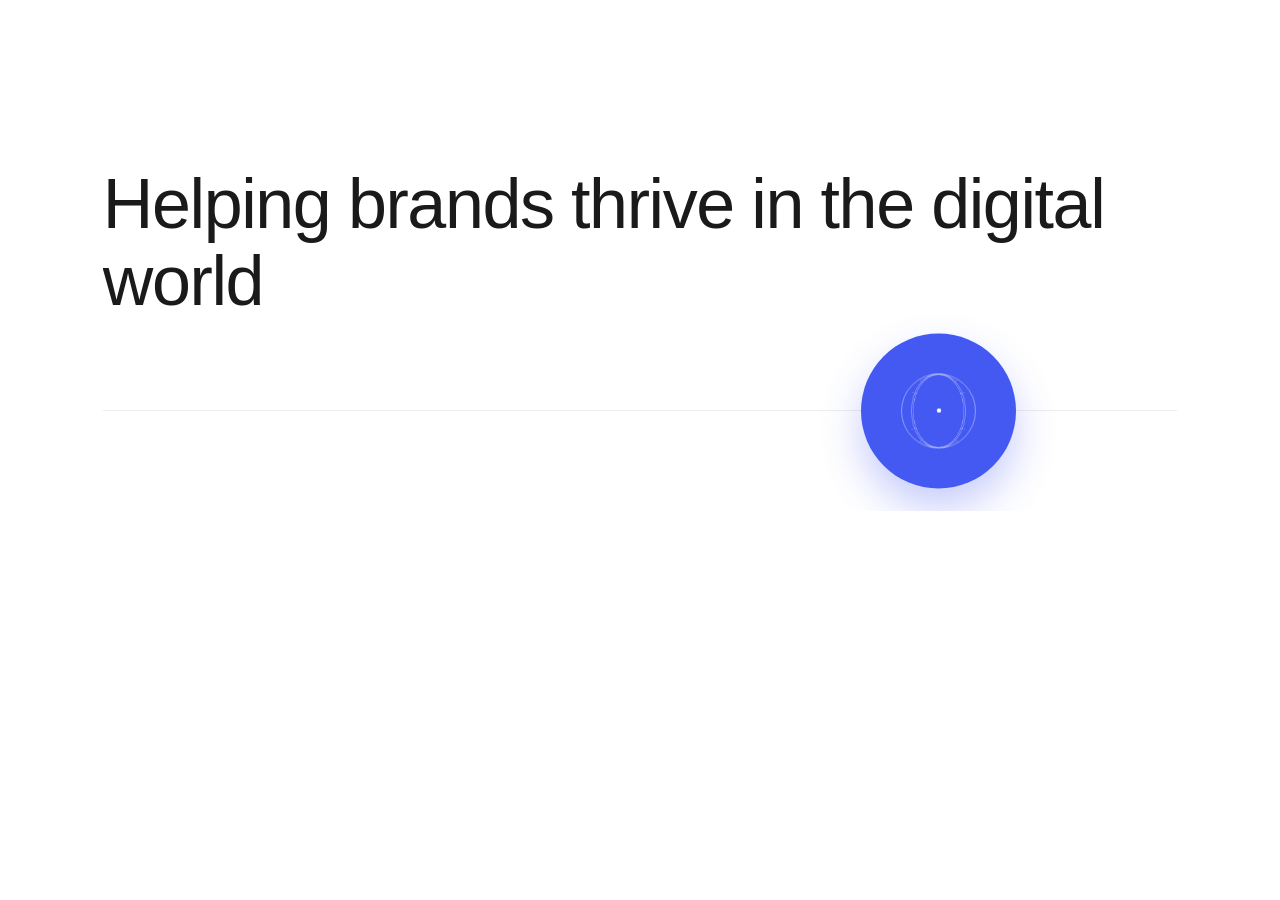
<file: aboutsec.html>
<!-- 
<!DOCTYPE html>
<html lang="en">
<head>
    <meta charset="UTF-8">
    <meta name="viewport" content="width=device-width, initial-scale=1.0">
    <title>Sami Shaikh | Portfolio Animation</title>
    <link href="https://fonts.googleapis.com/css2?family=Bebas+Neue&family=Inter:wght@400;600;700&display=swap" rel="stylesheet">
    
    <style>
        body {
            margin: 0;
            background-color: #000;
            color: #fff;
            font-family: 'Inter', sans-serif;
            overflow-x: hidden;
        }

        .spacer { height: 100vh; display: flex; align-items: center; justify-content: center; color: #444; }

        .manifesto-container {
            position: relative;
            width: 100%;
            height: 100vh; 
            display: flex;
            align-items: center;
            justify-content: space-between;
            background-color: #0e0e0c;
            padding: 0 8%;
            box-sizing: border-box;
            overflow: hidden;
        }

        .left-content { width: 55%; }

        .about-tag {
            color: #ff3c31;
            font-size: 14px;
            letter-spacing: 3px;
            margin-bottom: 20px;
            text-transform: uppercase;
            font-weight: 700;
        }

        .manifesto-text {
            font-family: 'Bebas Neue', sans-serif;
            font-size: clamp(3rem, 8vw, 7.5rem);
            line-height: 0.9;
            text-transform: uppercase;
        }

        .line { display: block; white-space: nowrap; }
        .line-1 { padding-left: 0%; }
        .line-2 { padding-left: 10%; }
        .line-3 { padding-left: 15%; }
        .line-4 { padding-left: 5%; }

        .word {
            display: inline-block;
            color: #1a1a1a; 
            margin-right: 0.15em;
        }

        /* Right Side Content Styling */
        .right-content {
            width: 40%;
            display: flex;
            justify-content: flex-end; /* Desktop par right side */
        }

        .bio-text {
            font-size: 14px;
            line-height: 1.6;
            color: #e8e2d6;
            font-weight: 400;
            max-width: 420px;
            text-align: left;
        }

        .char-box {
            display: inline-block;
            overflow: hidden;
            vertical-align: bottom;
        }

        .char {
            display: inline-block;
            transform: translateY(100%);
            white-space: pre;
        }

        .footer-tag {
            position: absolute;
            bottom: 40px;
            right: 5%;
            font-size: 11px;
            color: #333;
            letter-spacing: 2px;
        }

        /* Mobile Responsive Styles */
        @media (max-width: 768px) {
            .manifesto-container {
                flex-direction: column; /* Stack vertically */
                justify-content: center;
                text-align: center;
                padding: 0 5%;
            }

            .left-content, .right-content {
                width: 100%;
                padding-left: 0;
            }

            .manifesto-text {
                font-size: clamp(2.5rem, 12vw, 4rem);
                margin-bottom: 40px;
            }

            .line { padding-left: 0 !important; } /* Mobile par alignment reset */

            .right-content {
                justify-content: center; /* Center bio text */
            }

            .bio-text {
                text-align: center;
                max-width: 100%;
            }

            .about-tag {
                margin-bottom: 10px;
            }
        }

        .footer-spacer { height: 100vh; background: #000; }
    </style>
</head>
<body>

    <div class="spacer">SCROLL DOWN</div>

    <section class="manifesto-container">
        <div class="left-content">
            <div class="about-tag">About Us</div>
            <div class="manifesto-text" id="text">
                <span class="line line-1">I’m a Developer</span>
                <span class="line line-2">crafting SHOPIFY,</span>
                <span class="line line-3">WORDPRESS &</span>
                <span class="line line-4">CUSTOM FRONTEND</span>
            </div>
        </div>

        <div class="right-content">
            <p class="bio-text" id="bio">I am an IT student based in Pakistan, dedicated to building high-quality websites. I specialize in WordPress and Shopify, using HTML, CSS, and JavaScript to deliver exactly what you need. Whether you want a professional site built on a premium theme or a fully custom-coded store from scratch, I ensure your project is fast, responsive, and easy to manage.</p>
        </div>

        <div class="footer-tag">SAMI SHAIKH / 2026</div>
    </section>

    <div class="footer-spacer"></div>

    <script src="https://cdnjs.cloudflare.com/ajax/libs/gsap/3.12.2/gsap.min.js"></script>
    <script src="https://cdnjs.cloudflare.com/ajax/libs/gsap/3.12.2/ScrollTrigger.min.js"></script>

    <script>
        gsap.registerPlugin(ScrollTrigger);

        // 1. Left Text Splitting (Words)
        const leftTextContainer = document.getElementById('text');
        const leftLines = leftTextContainer.querySelectorAll('.line');
        leftLines.forEach(line => {
            const words = line.innerText.split(' ');
            line.innerHTML = '';
            words.forEach(word => {
                const span = document.createElement('span');
                span.classList.add('word');
                span.innerText = word;
                line.appendChild(span);
                line.appendChild(document.createTextNode(' '));
            });
        });

        // 2. Right Text Splitting (Characters)
        const bioElement = document.getElementById('bio');
        const characters = bioElement.innerText.split('');
        bioElement.innerHTML = '';
        characters.forEach(char => {
            const charBox = document.createElement('span');
            charBox.classList.add('char-box');
            
            const charSpan = document.createElement('span');
            charSpan.classList.add('char');
            charSpan.innerText = char;
            
            charBox.appendChild(charSpan);
            bioElement.appendChild(charBox);
        });

        const allWords = document.querySelectorAll('.word');
        const allChars = document.querySelectorAll('.char');

        // 3. Sequential Timeline
        const tl = gsap.timeline({
            scrollTrigger: {
                trigger: ".manifesto-container",
                start: "top top",
                end: "+=4000",
                scrub: 1,
                pin: true,
            }
        });

        tl.to(allWords, {
            color: "#e8e2d6",
            stagger: 0.1,
            ease: "none"
        });

        tl.to(allChars, {
            y: "0%",
            stagger: 0.01, /* Speed thori fast ki hai mobile ke liye */
            duration: 0.8,
            ease: "power2.out"
        }, "+=0.1");

    </script>
</body>
</html> -->






<!DOCTYPE html>
<html lang="en">
<body>

    <section class="den-agency-wrapper">
        <div class="den-agency-container">
            <h1 class="den-agency-heading" id="denAnimatedText">Helping brands thrive in the digital world</h1>
            
            <div class="den-agency-divider">
                <div class="den-agency-blue-circle">
                    <div class="den-agency-globe-wrapper">
                        <div class="den-agency-globe-inner">
                            <div class="den-line-v den-v1"></div>
                            <div class="den-line-v den-v2"></div>
                            <div class="den-line-v den-v3"></div>
                            <div class="den-line-v den-v4"></div>
                            <div class="den-line-h"></div>
                            <div class="den-line-h den-h1"></div>
                            <div class="den-line-h den-h2"></div>
                            <div class="den-line-h den-h3"></div>
                            <div class="den-line-h den-h4"></div>
                        </div>
                    </div>
                </div>
            </div>
        </div>
    </section>
    <style>
        /* Container styling to avoid affecting global body */
        .den-agency-wrapper {
            margin: 0;
            padding: 100px 0;
            background: #ffffff;
            font-family: 'Helvetica Neue', Arial, sans-serif;
            display: flex;
            align-items: center;
            justify-content: center;
            overflow: hidden;
        }

        .den-agency-container {
            width: 85%;
            max-width: 1100px;
            position: relative;
        }

        /* --- Text Animation --- */
        .den-agency-heading {
            font-size: 70px; /* Standard size for desktop */
            font-weight: 500;
            line-height: 1.1;
            color: #1a1a1a;
            margin-bottom: 90px;
            letter-spacing: -0.02em;
        }

        /* Responsive font size without clamp if you prefer traditional */
        @media (max-width: 768px) {
            .den-agency-heading { font-size: 40px; }
        }

        .den-word { display: inline-block; margin-right: 0.25em; overflow: hidden; vertical-align: bottom; }
        
        .den-char {
            display: inline-block;
            opacity: 0;
            filter: blur(12px);
            transform: translateY(100%);
            animation: denSmokeReveal 1s cubic-bezier(0.16, 1, 0.3, 1) forwards;
        }

        @keyframes denSmokeReveal {
            to { opacity: 1; filter: blur(0); transform: translateY(0); }
        }

        /* --- Divider & Circle --- */
        .den-agency-divider {
            width: 100%;
            height: 1px;
            background: #ededed;
            position: relative;
        }

        .den-agency-blue-circle {
            position: absolute;
            right: 15%;
            top: 50%;
            transform: translateY(-50%);
            width: 155px;
            height: 155px;
            background: #4459f2;
            border-radius: 50%;
            display: flex;
            align-items: center;
            justify-content: center;
            box-shadow: 0 20px 40px rgba(68, 89, 242, 0.3);
        }

        /* --- Globe Logic --- */
        .den-agency-globe-wrapper {
            width: 75px;
            height: 75px;
            position: relative;
            perspective: 800px; 
        }

        .den-agency-globe-inner {
            width: 100%;
            height: 100%;
            position: absolute;
            transform-style: preserve-3d;
            animation: denRotateGlobe3D 20s linear infinite;
        }

        .den-line-v, .den-line-h {
            position: absolute;
            width: 100%;
            height: 100%;
            border: 0.8px solid rgba(255, 255, 255, 0.4);
            border-radius: 50%;
            box-sizing: border-box;
            background: transparent;
        }

        /* Longitude Positions */
        .den-v1 { transform: rotateY(0deg); }
        .den-v2 { transform: rotateY(45deg); }
        .den-v3 { transform: rotateY(90deg); }
        .den-v4 { transform: rotateY(135deg); }

        /* Latitude Positions */
        .den-h1 { transform: rotateX(90deg) translateZ(18px) scale(0.9); }
        .den-h2 { transform: rotateX(90deg) translateZ(-18px) scale(0.9); }
        .den-h3 { transform: rotateX(90deg) translateZ(30px) scale(0.6); }
        .den-h4 { transform: rotateX(90deg) translateZ(-30px) scale(0.6); }
        .den-agency-globe-inner .den-line-h:not([class*="den-h"]) { transform: rotateX(90deg); }

        /* Poles */
        .den-agency-globe-inner::before, .den-agency-globe-inner::after {
            content: '';
            position: absolute;
            width: 4px;
            height: 4px;
            background: rgba(255, 255, 255, 0.9);
            border-radius: 50%;
            left: 50%;
            top: 50%;
        }
        .den-agency-globe-inner::before { transform: translate(-50%, -50%) translateZ(37px); }
        .den-agency-globe-inner::after { transform: translate(-50%, -50%) translateZ(-37px); }

        @keyframes denRotateGlobe3D {
            0% { transform: rotateX(0deg) rotateY(0deg) rotateZ(0deg); }
            100% { transform: rotateX(360deg) rotateY(360deg) rotateZ(180deg); }
        }
    </style>

    <script>
        (function() {
            const textElement = document.getElementById('denAnimatedText');
            if(!textElement) return;
            
            const words = textElement.innerText.split(' ');
            textElement.innerHTML = '';

            words.forEach((word, wordIndex) => {
                const wordSpan = document.createElement('span');
                wordSpan.className = 'den-word';
                word.split('').forEach((char, charIndex) => {
                    const charSpan = document.createElement('span');
                    charSpan.className = 'den-char';
                    charSpan.innerText = char;
                    charSpan.style.animationDelay = `${(wordIndex * 0.12) + (charIndex * 0.03)}s`;
                    wordSpan.appendChild(charSpan);
                });
                textElement.appendChild(wordSpan);
            });
        })();
    </script>
</body>
</html>














<!-- <!DOCTYPE html>
<html lang="en">
<head>
    <meta charset="UTF-8">
    <meta name="viewport" content="width=device-width, initial-scale=1.0">
    <title>Sami Shaikh | Portfolio Animation</title>
    <link href="https://fonts.googleapis.com/css2?family=Bebas+Neue&family=Inter:wght@400;600;700&display=swap" rel="stylesheet">
    
    <style>
        body {
            margin: 0;
            background-color: #000;
            color: #fff;
            font-family: 'Inter', sans-serif;
            overflow-x: hidden;
        }

        .spacer { height: 100vh; display: flex; align-items: center; justify-content: center; color: #444; }

        .manifesto-container {
            position: relative;
            width: 100%;
            height: 100vh; 
            display: flex;
            align-items: center;
            justify-content: space-between;
            background-color: #0e0e0c;
            padding: 0 8%;
            box-sizing: border-box;
            overflow: hidden;
        }

        .left-content { width: 55%; }

        .about-tag {
            color: #ff3c31;
            font-size: 14px;
            letter-spacing: 3px;
            margin-bottom: 20px;
            text-transform: uppercase;
            font-weight: 700;
        }

        .manifesto-text {
            font-family: 'Bebas Neue', sans-serif;
            font-size: clamp(3rem, 8vw, 7.5rem);
            line-height: 0.9;
            text-transform: uppercase;
        }

        .line { display: block; white-space: nowrap; }
        .line-1 { padding-left: 0%; }
        .line-2 { padding-left: 10%; }
        .line-3 { padding-left: 15%; }
        .line-4 { padding-left: 5%; }

        .word {
            display: inline-block;
            color: #1a1a1a; 
            margin-right: 0.15em;
        }

        .right-content {
            width: 40%;
            display: flex;
            justify-content: flex-end;
        }

        .bio-text {
            font-size: 14px;
            line-height: 1.6;
            color: #e8e2d6;
            font-weight: 400;
            max-width: 420px;
            text-align: left;
        }

        .char-box {
            display: inline-block;
            overflow: hidden;
            vertical-align: bottom;
        }

        .char {
            display: inline-block;
            transform: translateY(100%);
            white-space: pre;
        }

        .footer-tag {
            position: absolute;
            bottom: 40px;
            right: 5%;
            font-size: 11px;
            color: #333;
            letter-spacing: 2px;
        }

        @media (max-width: 768px) {
            .manifesto-container {
                flex-direction: column;
                justify-content: center;
                text-align: center;
                padding: 0 5%;
            }
            .left-content, .right-content { width: 100%; padding-left: 0; }
            .manifesto-text { font-size: clamp(2.5rem, 12vw, 4rem); margin-bottom: 40px; }
            .line { padding-left: 0 !important; }
            .right-content { justify-content: center; }
            .bio-text { text-align: center; max-width: 100%; }
        }

        .footer-spacer { height: 100vh; background: #000; }
    </style>
</head>
<body>

    <div class="spacer">SCROLL DOWN</div>

    <section class="manifesto-container">
        <div class="left-content">
            <div class="about-tag">About Us</div>
            <div class="manifesto-text" id="text">
                <span class="line line-1">I’m a Developer</span>
                <span class="line line-2">crafting SHOPIFY,</span>
                <span class="line line-3">WORDPRESS &</span>
                <span class="line line-4">CUSTOM FRONTEND</span>
            </div>
        </div>

        <div class="right-content">
            <p class="bio-text" id="bio">I am an IT student based in Pakistan, dedicated to building high-quality websites. I specialize in WordPress and Shopify, using HTML, CSS, and JavaScript to deliver exactly what you need. Whether you want a professional site built on a premium theme or a fully custom-coded store from scratch, I ensure your project is fast, responsive, and easy to manage.</p>
        </div>

        <div class="footer-tag">SAMI SHAIKH / 2026</div>
    </section>

    <div class="footer-spacer"></div>

    <script src="https://cdnjs.cloudflare.com/ajax/libs/gsap/3.12.2/gsap.min.js"></script>
    <script src="https://cdnjs.cloudflare.com/ajax/libs/gsap/3.12.2/ScrollTrigger.min.js"></script>

    <script>
        gsap.registerPlugin(ScrollTrigger);

        // 1. Splitting Logic (Waisa hi rahega)
        const leftTextContainer = document.getElementById('text');
        const leftLines = leftTextContainer.querySelectorAll('.line');
        leftLines.forEach(line => {
            const words = line.innerText.split(' ');
            line.innerHTML = '';
            words.forEach(word => {
                const span = document.createElement('span');
                span.classList.add('word');
                span.innerText = word;
                line.appendChild(span);
                line.appendChild(document.createTextNode(' '));
            });
        });

        const bioElement = document.getElementById('bio');
        const characters = bioElement.innerText.split('');
        bioElement.innerHTML = '';
        characters.forEach(char => {
            const charBox = document.createElement('span');
            charBox.classList.add('char-box');
            const charSpan = document.createElement('span');
            charSpan.classList.add('char');
            charSpan.innerText = char;
            charBox.appendChild(charSpan);
            bioElement.appendChild(charBox);
        });

        const allWords = document.querySelectorAll('.word');
        const allChars = document.querySelectorAll('.char');

        // 2. Left Side: POORA WORD EK SAATH WHITE HOGA
        gsap.to(allWords, {
            scrollTrigger: {
                trigger: ".manifesto-container",
                start: "top top",
                end: "+=2000",
                scrub: 0.1, // Isko thora fast rakha hai taake snap feel barh jaye
                pin: true,
            },
            color: "#e8e2d6",
            stagger: 0.1,
            duration: 0.05, // Bohot kam duration takay letter-by-letter na lage
            ease: "power1.inOut" 
        });

        // 3. Right Side: Auto Play (Waisa hi rahega)
        gsap.to(allChars, {
            scrollTrigger: {
                trigger: ".manifesto-container",
                start: "top 40%",
                toggleActions: "play none none none",
                scrub: false
            },
            y: "0%",
            stagger: 0.01,
            duration: 1,
            ease: "power3.out"
        });
    </script>
</body>
</html> -->














<!-- <!DOCTYPE html>
<html lang="en">
<head>
    <meta charset="UTF-8">
    <meta name="viewport" content="width=device-width, initial-scale=1.0">
    <title>Manifesto Scroll Animation</title>
    <link href="https://fonts.googleapis.com/css2?family=Bebas+Neue&family=Inter:wght@400;700&display=swap" rel="stylesheet">
    
    <style>
        body {
            margin: 0;
            background-color: #000;
            color: #fff;
            font-family: 'Inter', sans-serif;
            overflow-x: hidden;
        }

        .spacer {
            height: 100vh;
            display: flex;
            align-items: center;
            justify-content: center;
            color: #444;
        }

        .manifesto-container {
            position: relative;
            width: 100%;
            height: 100vh; 
            display: flex;
            flex-direction: column;
            justify-content: center;
            align-items: flex-start; /* Tags ko left par rakhne ke liye */
            background-color: #0e0e0c; /* Reference image wala dark grey/black mix */
            padding: 0 8%;
            box-sizing: border-box;
        }

        .about-tag {
            color: #ff3c31;
            font-size: 14px;
            letter-spacing: 3px;
            margin-bottom: 20px;
            text-transform: uppercase;
            font-weight: 700;
            opacity: 0.8;
        }

        /* Heading Main Container */
        .manifesto-text {
            font-family: 'Bebas Neue', sans-serif;
            font-size: clamp(4rem, 10vw, 8.5rem);
            line-height: 0.85;
            text-transform: uppercase;
            width: 100%;
        }

        /* Line by line alignment like reference */
        .line {
            display: block;
            white-space: nowrap;
        }

        .line-1 { padding-left: 5%; }
        .line-2 { padding-left: 15%; }
        .line-3 { padding-left: 20%; }
        .line-4 { padding-left: 0%; }

        .word {
            display: inline-block;
            color: #1a1a1a; /* Initially hidden/dark like the image */
            margin-right: 0.15em;
        }

        /* Credits style */
        .footer-tag {
            position: absolute;
            bottom: 40px;
            right: 5%;
            font-size: 11px;
            color: #333;
            letter-spacing: 2px;
            font-family: 'Inter', sans-serif;
        }

        .footer-spacer {
            height: 100vh;
            background: #000;
        }
    </style>
</head>
<body>

    <div class="spacer">SCROLL DOWN</div>

    <section class="manifesto-container">
        <div class="about-tag">About Us</div>
        
        <div class="manifesto-text" id="text">
            <span class="line line-1">I’m a Developer </span>
            <span class="line line-2">crafting SHOPIFY,</span>
            <span class="line line-3"> WORDPRESS &</span>
            <span class="line line-4">CUSTOM FRONTEND</span>
        </div>

        <div class="footer-tag " >SAMI SHAIKH / 2026</div>
    </section>

    <div class="footer-spacer"></div>

    <script src="https://cdnjs.cloudflare.com/ajax/libs/gsap/3.12.2/gsap.min.js"></script>
    <script src="https://cdnjs.cloudflare.com/ajax/libs/gsap/3.12.2/ScrollTrigger.min.js"></script>

    <script>
        gsap.registerPlugin(ScrollTrigger);

        // Text splitting logic
        const textContainer = document.getElementById('text');
        const lines = textContainer.querySelectorAll('.line');
        
        lines.forEach(line => {
            const words = line.innerText.split(' ');
            line.innerHTML = '';
            words.forEach(word => {
                const span = document.createElement('span');
                span.classList.add('word');
                span.innerText = word;
                line.appendChild(span);
                // Space add karne ke liye
                line.appendChild(document.createTextNode(' '));
            });
        });

        const allWords = document.querySelectorAll('.word');

        const tl = gsap.timeline({
            scrollTrigger: {
                trigger: ".manifesto-container",
                start: "top top",
                end: "+=2000",
                scrub: 1,
                pin: true,
            }
        });

        // Color transition to off-white/cream like the image
        tl.to(allWords, {
            color: "#e8e2d6", 
            stagger: 0.2,
            ease: "power1.inOut"
        });
    </script>
</body>
</html> -->
</file>
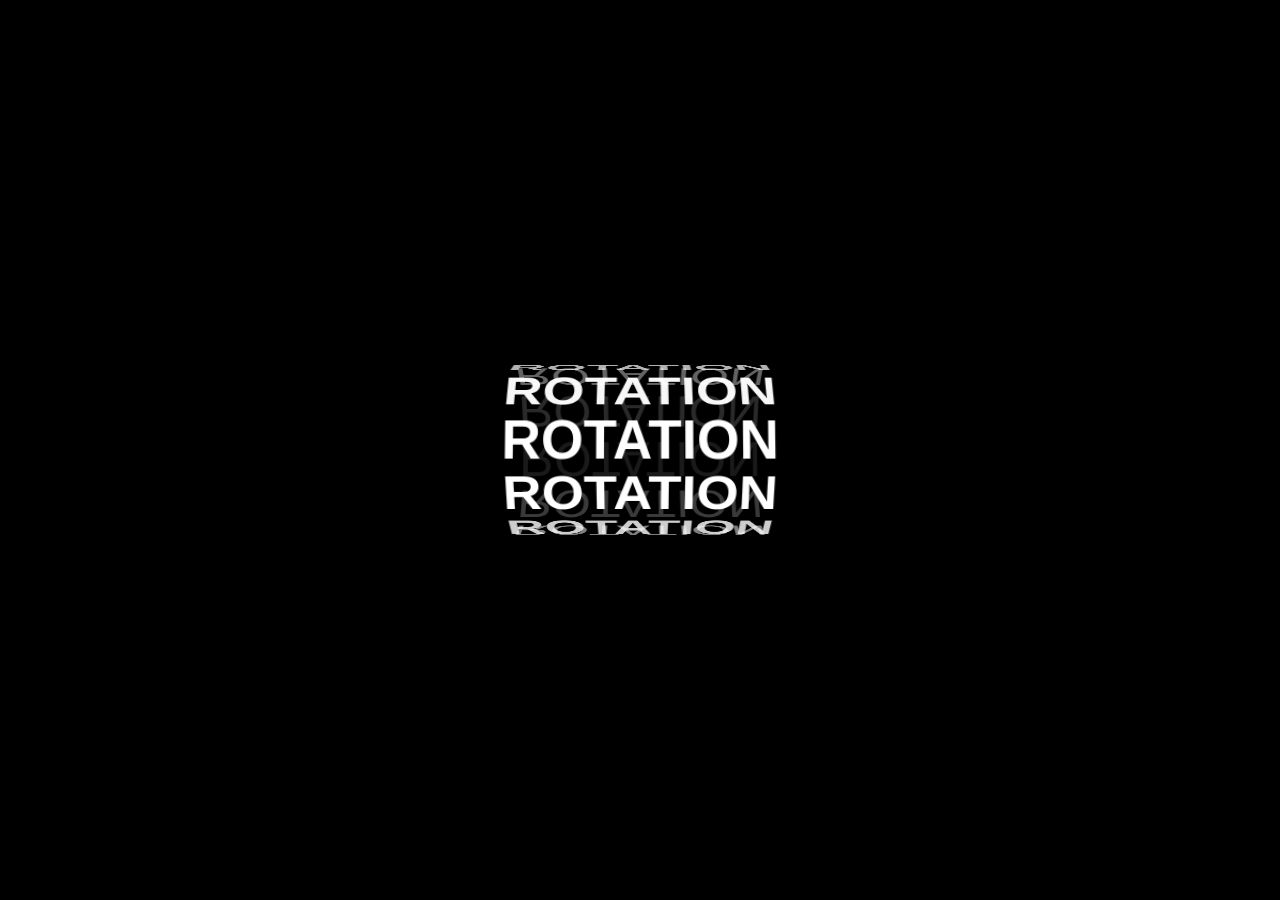
<file: loader.html.html>
<!DOCTYPE html>
<html lang="en">
<head>
    <meta charset="UTF-8">
    <meta name="viewport" content="width=device-width, initial-scale=1.0">
    <title>3D Auto Loader</title>
    <script src="https://cdnjs.cloudflare.com/ajax/libs/gsap/3.12.2/gsap.min.js"></script>
    
    <style>
        @font-face {
            font-family: 'Bandeins-Strange';
            src: url('https://s3-us-west-2.amazonaws.com/s.cdpn.io/61488/BandeinsStrangeVariableGX.ttf') format('truetype');
            font-stretch: 100% 800%;
            font-weight: 200 800;
            font-display: block;
        }

        :root { --fontSize: 4; }

        body {
            margin: 0;
            background: black;
            color: white;
            overflow: hidden; /* Scroll band jab tak loading ho rahi hai */
            font-family: 'Bandeins-Strange', sans-serif;
        }

        .stage {
            display: flex;
            align-items: center;
            justify-content: center;
            width: 100%;
            height: 100vh;
            visibility: hidden;
            position: fixed;
            top: 0;
            left: 0;
            z-index: 1000;
        }

        .tube {
            position: fixed;
            top: 50vh;
            left: 50vw;
            perspective: 100vw;
        }

        .tube__inner {
            position: relative;
            transform-style: preserve-3d;
        }

        .line {
            position: absolute;
            top: 50%;
            left: 50%;
            transform: translate(-50%, -50%);
            margin: 0;
            font-size: calc(var(--fontSize) * 1vw);
            font-stretch: 800%;
            font-weight: 800;
            text-transform: uppercase;
            line-height: 1;
            transform-style: preserve-3d;
            white-space: nowrap;
        }

        /* Home page content jo loader ke baad dikhega */
        #main-site {
            opacity: 0;
            padding: 50px;
            text-align: center;
        }
    </style>
</head>
<body>

<div class="stage">
    <div class="tube">
        <div class="tube__inner">
            <h1 class="line">Rotation</h1>
        </div>
    </div>
</div>

<div id="main-site">
    <h1>Aapki Website Ka Content</h1>
    <p>Loader khatam hone ke baad ye nazar ayega.</p>
</div>

<script>
    const select = e => document.querySelector(e);
    const stage = select('.stage');
    const tubeInner = select(".tube__inner");
    const clone = document.getElementsByClassName("line");
    const numLines = 10;
    const fontSize = gsap.getProperty(':root', '--fontSize');
    const angle = 360 / numLines;
    let radius = 0;
    let origin = 0;

    function set3D() {
        let width = window.innerWidth;
        let fontSizePx = (width / 100) * fontSize;
        radius = (fontSizePx / 2) / Math.sin((180 / numLines) * (Math.PI / 180));
        origin = `50% 50% -${radius}px`;
    }

    function clodeNode() {
        for (var i = 0; i < (numLines - 1); i++) {
            let newClone = clone[0].cloneNode(true);
            newClone.classList.add("line--" + (i + 2));
            tubeInner.appendChild(newClone);
        }
        clone[0].classList.add("line--1");
    }

    function positionTxt() {
        gsap.set('.line', {
            rotationX: (index) => -angle * index,
            z: radius,
            transformOrigin: origin
        });
    }

    function setProps(targets) {
        targets.forEach(function(target) {
            let paramSet = gsap.quickSetter(target, "css");
            let degrees = gsap.getProperty(target, "rotateX");
            let radians = degrees * (Math.PI / 180);
            let conversion = Math.abs(Math.cos(radians) / 2 + 0.5);
            let fontW = 200 + 700 * conversion;
            let fontS = `${100 + 700 * conversion}%`;

            paramSet({
                opacity: conversion + 0.1,
                fontWeight: fontW,
                fontStretch: fontS
            });
        });
    }

    // --- MAIN AUTO ANIMATION ---
    function autoAnimate() {
        const mainTimeline = gsap.timeline({
            onComplete: () => {
                // Loader khatam hone par home page dikhana
                gsap.to(stage, { autoAlpha: 0, duration: 1 });
                gsap.to("#main-site", { autoAlpha: 1, duration: 1 });
                document.body.style.overflow = "auto";
            }
        });

        // 1. Loader ko show karo
        mainTimeline.to(stage, { autoAlpha: 1, duration: 1 });

        // 2. Rotation chalao (Auto)
        mainTimeline.to('.line', {
            rotateX: "+=1080", // 3 full rotations
            duration: 5,      // Jitni der loader dikhana hai
            ease: "power2.inOut",
            onUpdate: function() {
                setProps(this.targets()); // Weight aur stretch update logic
            }
        }, "-=0.5");

        // 3. Perspective effect
        mainTimeline.to('.tube', {
            perspective: '1vw',
            ease: 'expo.out',
            duration: 2
        }, "-=2");
    }

    function init() {
        clodeNode();
        set3D();
        window.onresize = () => {
            set3D();
            positionTxt();
        }
        positionTxt();
        setProps(gsap.utils.toArray(".line"));
        autoAnimate();
    }

    window.onload = init;
</script>

</body>
</html>
</file>
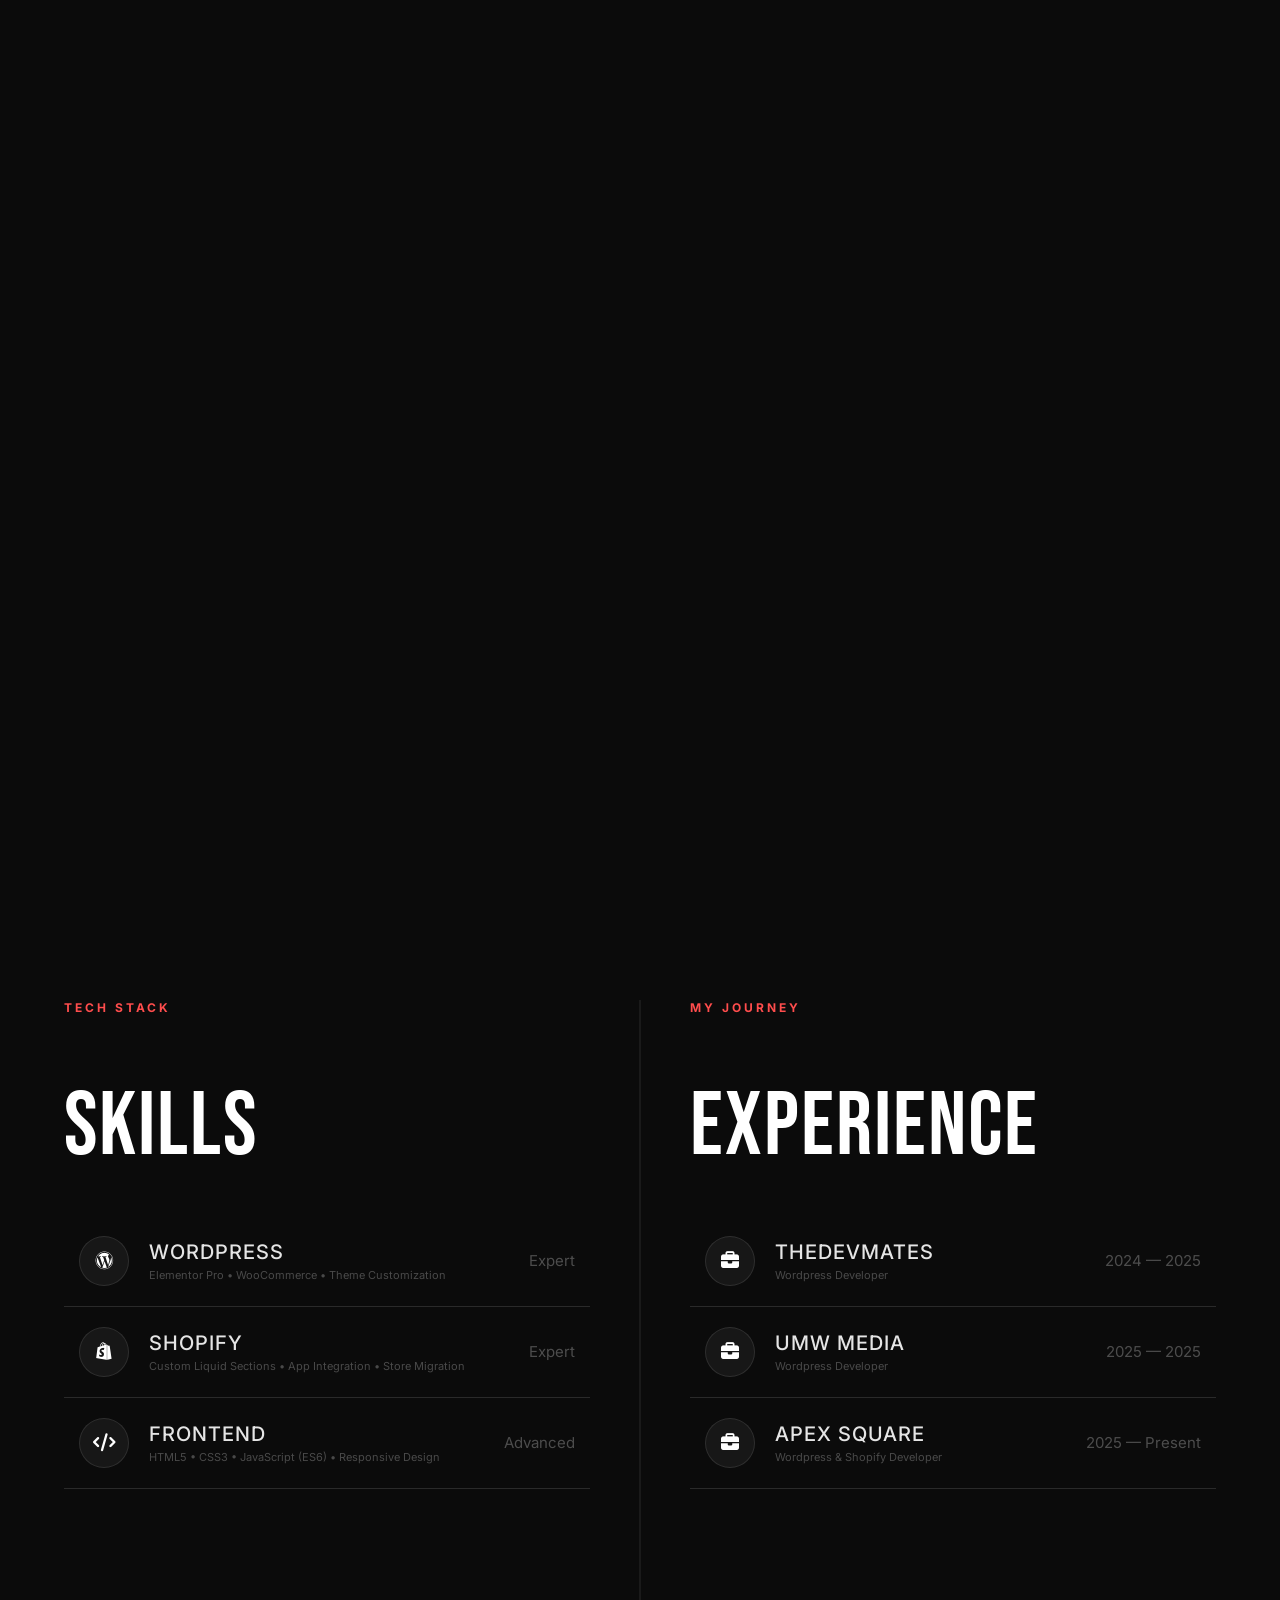
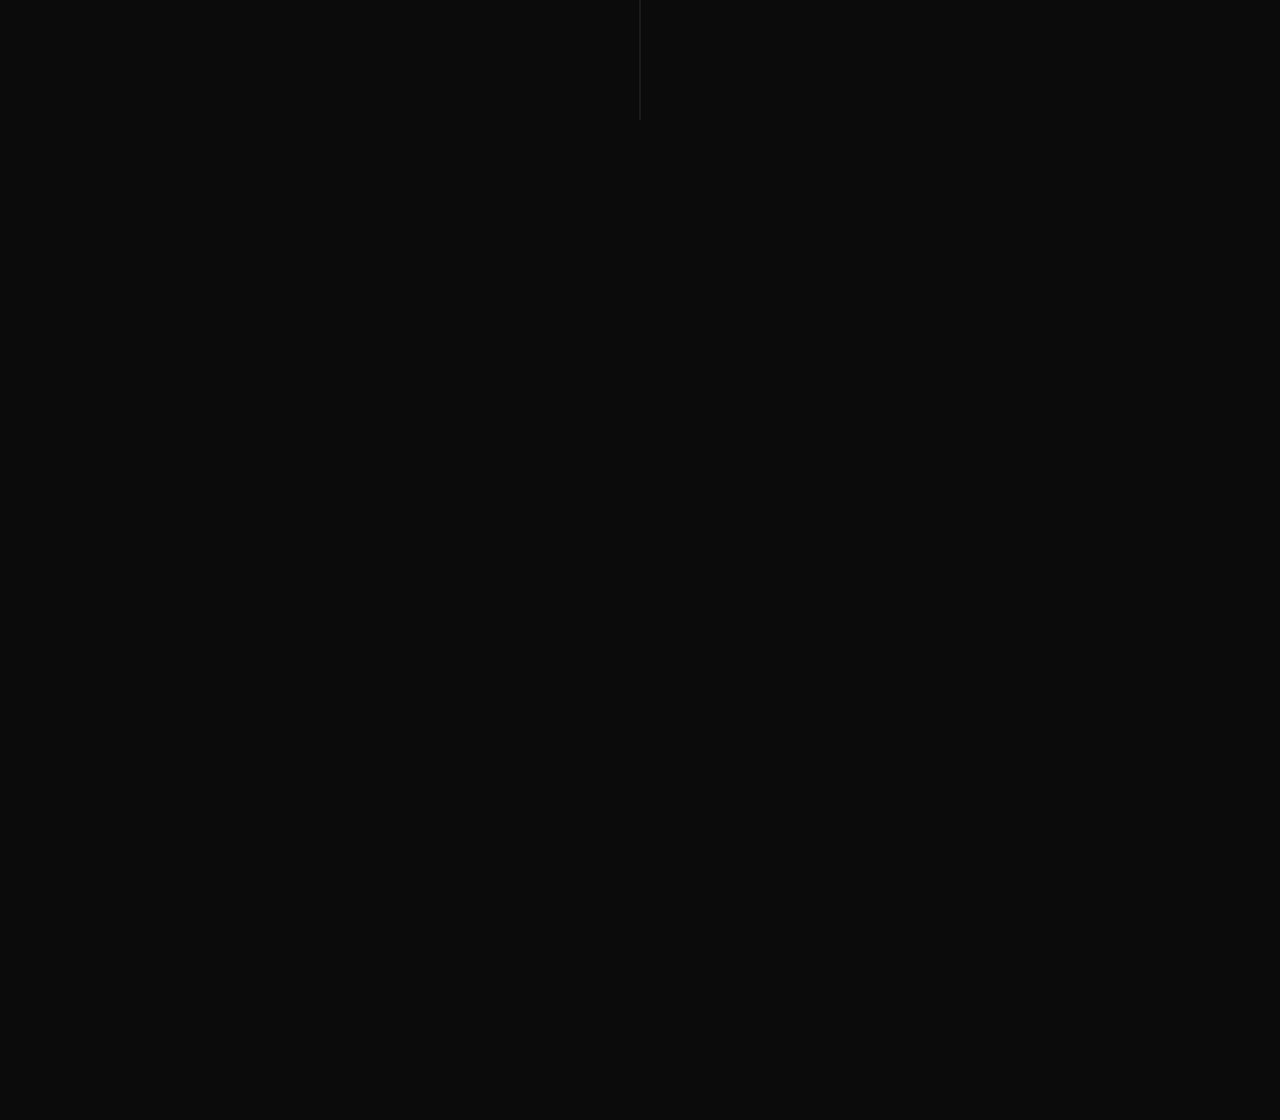
<file: skill.html>
<!-- 


 <!DOCTYPE html>
<html lang="en">
 <head>
    <meta charset="UTF-8">
    <meta name="viewport" content="width=device-width, initial-scale=1.0">
    <title>Premium Portfolio - Sami Shaikh</title>
    <link href="https://fonts.googleapis.com/css2?family=Bebas+Neue&family=Inter:wght@400;500;700&display=swap" rel="stylesheet">
    <link rel="stylesheet" href="https://cdnjs.cloudflare.com/ajax/libs/font-awesome/6.5.1/css/all.min.css">
    <style>
        body {
            background-color: #0b0b0b;
            color: #e5e5e5;
            font-family: 'Inter', sans-serif;
            margin: 0;
            overflow-x: hidden;
        }

        .portfolio-section {
            display: flex;
            width: 90%;
            max-width: 1400px;
            min-height: 80vh; 
            margin: 100px auto;
            gap: clamp(40px, 8vw, 100px);
            position: relative;
            align-items: center;
            justify-content: center;
        }

        .center-line-container {
            position: absolute;
            left: 50%;
            top: 0;
            bottom: 0;
            width: 1px;
            background-color: #2a2a2a;
            transform: translateX(-50%);
        }

        .progress-line {
            position: absolute;
            top: 0;
            left: 0;
            width: 100%;
            height: 0%;
            background-color: #ff4d4d;
            transition: height 0.1s ease-out; 
        }

        .column { 
            flex: 1; 
            position: relative; 
            width: 100%;
        }

        .section-label {
            color: #ff4d4d;
            font-size: clamp(10px, 1.5vw, 12px);
            font-weight: 700;
            letter-spacing: 3px;
            text-transform: uppercase;
            margin-bottom: 10px;
            display: block;
        }

        .main-heading {
            font-family: 'Bebas Neue', sans-serif !important;
            font-size: clamp(45px, 7vw, 90px);
            font-weight: 400;
            margin-bottom: clamp(30px, 5vw, 50px);
            letter-spacing: 2px;
            line-height: 0.85;
            color: rgba(255, 255, 255, 0.05); /* Fade default color */
        }

        .char { display: inline-block; transition: color 0.6s ease; }
        .visible .char { color: #ffffff; }

        /* Animation base for list items */
        .list-row {
            position: relative;
            display: flex;
            padding: 20px 15px;
            border-bottom: 1px solid #2a2a2a;
            cursor: pointer;
            overflow: hidden;
            
            /* Hidden by default for fade animation */
            opacity: 0;
            transform: translateY(30px);
            transition: opacity 0.8s ease, transform 1s cubic-bezier(0.16, 1, 0.3, 1);
        }

        /* Active class when in view */
        .list-row.show { 
            opacity: 1; 
            transform: translateY(0); 
        }

        .hover-bg {
            position: absolute;
            top: 0; left: 0; width: 100%; height: 100%;
            background-color: #ffffff;
            transform: translateY(100%); 
            z-index: 1;
            pointer-events: none;
            transition: transform 0.6s cubic-bezier(0.19, 1, 0.22, 1);
        }

        .row-content {
            position: relative;
            z-index: 2;
            display: flex;
            width: 100%;
            align-items: center;
            transition: color 0.4s ease;
        }

        .icon-box {
            width: clamp(40px, 5vw, 48px);
            height: clamp(40px, 5vw, 48px);
            background: rgba(255, 255, 255, 0.05);
            backdrop-filter: blur(10px);
            -webkit-backdrop-filter: blur(10px);
            border: 1px solid rgba(255, 255, 255, 0.1);
            border-radius: 50%;
            display: flex;
            align-items: center;
            justify-content: center;
            margin-right: 20px;
            transition: all 0.4s ease;
            flex-shrink: 0;
        }

        .icon-box i { font-size: 18px; color: #ffffff; }

        .title-group { 
            display: flex; 
            flex-direction: column; 
            align-items: flex-start; 
            flex-grow: 1; 
        }

        .row-title { 
            font-size: clamp(16px, 2.5vw, 20px); 
            font-weight: 500; 
            text-transform: uppercase; 
            letter-spacing: 1px;
        }

        .row-details { 
            font-size: 11px; 
            opacity: 0.5; 
            margin-top: 4px;
            color: #888;
            transition: all 0.4s ease;
        }
        
        .row-year {
            font-size: clamp(12px, 2vw, 15px);
            font-weight: 400;
            opacity: 0.3;
            margin-left: auto; 
            white-space: nowrap;
        }

        /* Hover states */
        @media (min-width: 901px) {
            .list-row:hover .row-content { color: #000; }
            .list-row:hover .icon-box { background: rgba(0, 0, 0, 0.08); border-color: rgba(0, 0, 0, 0.2); }
            .list-row:hover .icon-box i { color: #000; }
            .list-row:hover .row-details { opacity: 0.8; color: #333; }
            .list-row:hover .row-year { color: #000; opacity: 0.6; }
        }

        @media (max-width: 900px) {
            .portfolio-section { 
                flex-direction: column; 
                margin: 60px auto; 
                gap: 50px; 
                width: 92%;
            }
            .center-line-container { display: none; }
            .main-heading { color: #ffffff; }
            .row-details { opacity: 0.6; }
            .hover-bg { display: none; }
        }

        .spacer { height: 100vh; }
    </style>

    <style>
    /* ... (Baqi saara CSS wahi rahega) ... */

    /* Sirf is Media Query ko update karein */
    @media (max-width: 900px) {
        .portfolio-section { 
            flex-direction: column; 
            margin: 60px auto; 
            gap: 50px; 
            width: 92%;
        }
        .center-line-container { display: none; }
        
        /* FIX: Mobile par default color white nahi hona chahiye, 
           warna animation visible nahi hogi */
        .main-heading { 
            color: rgba(255, 255, 255, 0.05); 
        }
        .visible .char { color: #ffffff; } /* Reveal effect for mobile */

        .row-details { opacity: 0.6; }
        .hover-bg { display: none; }
    }

    .spacer { height: 100vh; }
</style>


</head>
<body>

<div class="spacer"></div>

<section class="portfolio-section" id="portfolio">
    <div class="center-line-container">
        <div class="progress-line" id="scroll-progress"></div>
    </div>

    <div class="column" id="skills-col">
        <span class="section-label">TECH STACK</span>
        <h2 class="main-heading">Skills</h2>
        <div class="list-container">
            <div class="list-row">
                <div class="hover-bg"></div>
                <div class="row-content">
                    <div class="icon-box"><i class="fa-brands fa-wordpress"></i></div>
                    <div class="title-group">
                        <span class="row-title">WordPress</span>
                        <span class="row-details">Elementor Pro • WooCommerce • Theme Customization • Performance Optimization </span>
                    </div>
                    <span class="row-year">Expert</span>
                </div>
            </div>
            <div class="list-row">
                <div class="hover-bg"></div>
                <div class="row-content">
                    <div class="icon-box"><i class="fa-brands fa-shopify"></i></div>
                    <div class="title-group">
                        <span class="row-title">Shopify</span>
                        <span class="row-details">Custom Liquid Sections • Theme Customization • App Integration • Store Migration </span>
                    </div>
                    <span class="row-year">Expert</span>
                </div>
            </div>
            <div class="list-row">
                <div class="hover-bg"></div>
                <div class="row-content">
                    <div class="icon-box"><i class="fa-solid fa-code"></i></div>
                    <div class="title-group">
                        <span class="row-title">Frontend</span>
                        <span class="row-details">HTML5 • CSS3 • JavaScript (ES6) • Bootstrap • Custom Web Development • Responsive Design</span>
                    </div>
                    <span class="row-year">Advanced</span>
                </div>
            </div>
        </div>
    </div>

    <div class="column" id="work-col">
        <span class="section-label">MY JOURNEY</span>
        <h2 class="main-heading">EXPERIENCE</h2>
        <div class="list-container">



              <div class="list-row">
                <div class="hover-bg"></div>
                <div class="row-content">
                    <div class="icon-box"><i class="fa-solid fa-briefcase"></i></div>
                    <div class="title-group">
                        <span class="row-title">TheDevMates</span>
                        <span class="row-details">Wordpress Developer</span>
                    </div>
                    <span class="row-year">(Aug) 2024 — (Jan) 2025</span>
                </div>
            </div>


              <div class="list-row">
                <div class="hover-bg"></div>
                <div class="row-content">
                    <div class="icon-box"><i class="fa-solid fa-briefcase"></i></div>
                    <div class="title-group">
                        <span class="row-title">UMW Media</span>
                        <span class="row-details">Wordpress Developer</span>
                    </div>
                    <span class="row-year">(July) 2025 — (Aug) 2025</span>
                </div>
            </div>

             <div class="list-row">
                <div class="hover-bg"></div>
                <div class="row-content">
                    <div class="icon-box"><i class="fa-solid fa-briefcase"></i></div>
                    <div class="title-group">
                        <span class="row-title">Apex Square</span>
                        <span class="row-details">Wordpress & Shopify Developer</span>
                    </div>
                    <span class="row-year">(Sep) 2025 — Present</span>
                </div>
            </div>

       
        </div>
    </div>
</section>

<div class="spacer"></div>






<script>
    document.addEventListener('DOMContentLoaded', () => {
        const portfolioSection = document.getElementById('portfolio');
        const progressLine = document.getElementById('scroll-progress');

        // 1. Center Line Progress Logic
        const updateProgress = () => {
            if (!portfolioSection) return;
            const sectionRect = portfolioSection.getBoundingClientRect();
            const windowHeight = window.innerHeight;
            const startPoint = windowHeight * 0.7;
            const currentPosition = startPoint - sectionRect.top;
            let progress = currentPosition / (sectionRect.height);
            progress = Math.max(0, Math.min(1, progress));
            if(progressLine) progressLine.style.height = `${progress * 100}%`;
        };

        window.addEventListener('scroll', updateProgress);
        updateProgress();

        // 2. Heading Split Text Setup
        document.querySelectorAll('.main-heading').forEach(h => {
            const text = h.textContent;
            h.innerHTML = '';
            [...text].forEach((char, i) => {
                const span = document.createElement('span');
                span.className = 'char';
                span.style.transitionDelay = `${i * 30}ms`;
                span.innerHTML = char === ' ' ? '&nbsp;' : char;
                h.appendChild(span);
            });
        });

        // 3. REVEAL ANIMATION: Optimized for Mobile
        const revealObserver = new IntersectionObserver((entries) => {
            entries.forEach(entry => {
                if (entry.isIntersecting) {
                    // Activate Heading
                    entry.target.classList.add('visible');
                    
                    // Stagger Reveal List Items
                    const rows = entry.target.querySelectorAll('.list-row');
                    rows.forEach((row, index) => {
                        setTimeout(() => {
                            row.classList.add('show');
                        }, 200 + (index * 100)); // Mobile ke liye speed thodi tez rakhi hai
                    });
                    
                    revealObserver.unobserve(entry.target);
                }
            });
        }, { 
            rootMargin: '0px 0px -20px 0px', // Halka sa trigger point adjust kiya
            threshold: 0.05 // 5% element nazar aate hi animation start ho jayegi
        });

        document.querySelectorAll('.column').forEach(col => revealObserver.observe(col));

        // 4. Direction-aware Hover (Desktop Only)
        if (window.innerWidth > 900) {
            document.querySelectorAll('.list-row').forEach(row => {
                const bg = row.querySelector('.hover-bg');
                if(!bg) return;

                row.addEventListener('mouseenter', (e) => {
                    const rect = row.getBoundingClientRect();
                    const entryY = e.clientY - rect.top;
                    bg.style.transition = 'none';
                    bg.style.transform = (entryY < rect.height / 2) ? 'translateY(-100%)' : 'translateY(100%)';
                    requestAnimationFrame(() => {
                        bg.style.transition = 'transform 0.6s cubic-bezier(0.19, 1, 0.22, 1)';
                        bg.style.transform = 'translateY(0)';
                    });
                });

                row.addEventListener('mouseleave', (e) => {
                    const rect = row.getBoundingClientRect();
                    const exitY = e.clientY - rect.top;
                    bg.style.transform = (exitY < rect.height / 2) ? 'translateY(-100%)' : 'translateY(100%)';
                });
            });
        }
    });
</script>




 </body>
</html> -->






<!DOCTYPE html>
<html lang="en">
<head>
    <meta charset="UTF-8">
    <meta name="viewport" content="width=device-width, initial-scale=1.0">
    <title>Premium Portfolio - Sami Shaikh</title>
    <link href="https://fonts.googleapis.com/css2?family=Bebas+Neue&family=Inter:wght@400;500;700&display=swap" rel="stylesheet">
    <link rel="stylesheet" href="https://cdnjs.cloudflare.com/ajax/libs/font-awesome/6.5.1/css/all.min.css">
    <style>
        body {
            background-color: #0b0b0b;
            color: #e5e5e5;
            font-family: 'Inter', sans-serif;
            margin: 0;
            overflow-x: hidden;
        }

        .portfolio-section {
            display: flex;
            width: 90%;
            max-width: 1400px;
            min-height: 80vh; 
            margin: 100px auto;
            gap: clamp(40px, 8vw, 100px);
            position: relative;
            align-items: flex-start;
            justify-content: center;
        }

        .center-line-container {
            position: absolute;
            left: 50%;
            top: 0;
            bottom: 0;
            width: 1px;
            background-color: #2a2a2a;
            transform: translateX(-50%);
        }

        .progress-line {
            position: absolute;
            top: 0;
            left: 0;
            width: 100%;
            height: 0%;
            background-color: #ff4d4d;
            transition: height 0.1s ease-out; 
        }

        .column { 
            flex: 1; 
            position: relative; 
            width: 100%;
        }

        .section-label {
            color: #ff4d4d;
            font-size: clamp(10px, 1.5vw, 12px);
            font-weight: 700;
            letter-spacing: 3px;
            text-transform: uppercase;
            margin-bottom: 10px;
            display: block;
        }

        .main-heading {
            font-family: 'Bebas Neue', sans-serif !important;
            font-size: clamp(45px, 7vw, 90px);
            font-weight: 400;
            margin-bottom: clamp(30px, 5vw, 50px);
            letter-spacing: 2px;
            line-height: 0.85;
            color: rgba(255, 255, 255, 0.05);
        }

        .char { display: inline-block; transition: color 0.8s ease; }
        .visible .char { color: #ffffff; }

        /* --- UPDATED LIST ROW ANIMATION --- */
        .list-row {
            position: relative;
            display: flex;
            padding: 20px 15px;
            border-bottom: 1px solid #2a2a2a;
            cursor: pointer;
            overflow: hidden;
            
            /* Initial State for Smooth Fade */
            opacity: 0;
            transform: translateY(60px) scale(0.98);
            filter: blur(8px);
            transition: 
                opacity 1.4s ease, 
                transform 1.4s cubic-bezier(0.16, 1, 0.3, 1),
                filter 1.2s ease;
        }

        /* Triggered class */
        .list-row.show { 
            opacity: 1; 
            transform: translateY(0) scale(1); 
            filter: blur(0);
        }

        .hover-bg {
            position: absolute;
            top: 0; left: 0; width: 100%; height: 100%;
            background-color: #ffffff;
            transform: translateY(100%); 
            z-index: 1;
            pointer-events: none;
            transition: transform 0.6s cubic-bezier(0.19, 1, 0.22, 1);
        }

        .row-content {
            position: relative;
            z-index: 2;
            display: flex;
            width: 100%;
            align-items: center;
            transition: color 0.4s ease;
        }

        .icon-box {
            width: clamp(40px, 5vw, 48px);
            height: clamp(40px, 5vw, 48px);
            background: rgba(255, 255, 255, 0.05);
            backdrop-filter: blur(10px);
            -webkit-backdrop-filter: blur(10px);
            border: 1px solid rgba(255, 255, 255, 0.1);
            border-radius: 50%;
            display: flex;
            align-items: center;
            justify-content: center;
            margin-right: 20px;
            transition: all 0.4s ease;
            flex-shrink: 0;
        }

        .icon-box i { font-size: 18px; color: #ffffff; }

        .title-group { 
            display: flex; 
            flex-direction: column; 
            align-items: flex-start; 
            flex-grow: 1; 
        }

        .row-title { 
            font-size: clamp(16px, 2.5vw, 20px); 
            font-weight: 500; 
            text-transform: uppercase; 
            letter-spacing: 1px;
        }

        .row-details { 
            font-size: 11px; 
            opacity: 0.5; 
            margin-top: 4px;
            color: #888;
            transition: all 0.4s ease;
        }
        
        .row-year {
            font-size: clamp(12px, 2vw, 15px);
            font-weight: 400;
            opacity: 0.3;
            margin-left: auto; 
            white-space: nowrap;
        }

        @media (min-width: 901px) {
            .list-row:hover .row-content { color: #000; }
            .list-row:hover .icon-box { background: rgba(0, 0, 0, 0.08); border-color: rgba(0, 0, 0, 0.2); }
            .list-row:hover .icon-box i { color: #000; }
            .list-row:hover .row-details { opacity: 0.8; color: #333; }
            .list-row:hover .row-year { color: #000; opacity: 0.6; }
        }

        @media (max-width: 900px) {
            .portfolio-section { 
                flex-direction: column; 
                margin: 60px auto; 
                gap: 50px; 
                width: 92%;
            }
            .center-line-container { display: none; }
            .hover-bg { display: none; }
        }

        .spacer { height: 100vh; }
    </style>
</head>
<body>

<div class="spacer"></div>

<section class="portfolio-section" id="portfolio">
    <div class="center-line-container">
        <div class="progress-line" id="scroll-progress"></div>
    </div>

    <div class="column">
        <span class="section-label">TECH STACK</span>
        <h2 class="main-heading">Skills</h2>
        <div class="list-container">
            <div class="list-row">
                <div class="hover-bg"></div>
                <div class="row-content">
                    <div class="icon-box"><i class="fa-brands fa-wordpress"></i></div>
                    <div class="title-group">
                        <span class="row-title">WordPress</span>
                        <span class="row-details">Elementor Pro • WooCommerce • Theme Customization</span>
                    </div>
                    <span class="row-year">Expert</span>
                </div>
            </div>
            <div class="list-row">
                <div class="hover-bg"></div>
                <div class="row-content">
                    <div class="icon-box"><i class="fa-brands fa-shopify"></i></div>
                    <div class="title-group">
                        <span class="row-title">Shopify</span>
                        <span class="row-details">Custom Liquid Sections • App Integration • Store Migration</span>
                    </div>
                    <span class="row-year">Expert</span>
                </div>
            </div>
            <div class="list-row">
                <div class="hover-bg"></div>
                <div class="row-content">
                    <div class="icon-box"><i class="fa-solid fa-code"></i></div>
                    <div class="title-group">
                        <span class="row-title">Frontend</span>
                        <span class="row-details">HTML5 • CSS3 • JavaScript (ES6) • Responsive Design</span>
                    </div>
                    <span class="row-year">Advanced</span>
                </div>
            </div>
        </div>
    </div>

    <div class="column">
        <span class="section-label">MY JOURNEY</span>
        <h2 class="main-heading">EXPERIENCE</h2>
        <div class="list-container">
             <div class="list-row">
                <div class="hover-bg"></div>
                <div class="row-content">
                    <div class="icon-box"><i class="fa-solid fa-briefcase"></i></div>
                    <div class="title-group">
                        <span class="row-title">TheDevMates</span>
                        <span class="row-details">Wordpress Developer</span>
                    </div>
                    <span class="row-year">2024 — 2025</span>
                </div>
            </div>
            <div class="list-row">
                <div class="hover-bg"></div>
                <div class="row-content">
                    <div class="icon-box"><i class="fa-solid fa-briefcase"></i></div>
                    <div class="title-group">
                        <span class="row-title">UMW Media</span>
                        <span class="row-details">Wordpress Developer</span>
                    </div>
                    <span class="row-year">2025 — 2025</span>
                </div>
            </div>
            <div class="list-row">
                <div class="hover-bg"></div>
                <div class="row-content">
                    <div class="icon-box"><i class="fa-solid fa-briefcase"></i></div>
                    <div class="title-group">
                        <span class="row-title">Apex Square</span>
                        <span class="row-details">Wordpress & Shopify Developer</span>
                    </div>
                    <span class="row-year">2025 — Present</span>
                </div>
            </div>
        </div>
    </div>
</section>

<div class="spacer"></div>

<script>
    document.addEventListener('DOMContentLoaded', () => {
        const portfolioSection = document.getElementById('portfolio');
        const progressLine = document.getElementById('scroll-progress');

        // 1. Scroll Progress Line Logic
        const updateProgress = () => {
            if (!portfolioSection || !progressLine) return;
            const sectionRect = portfolioSection.getBoundingClientRect();
            const windowHeight = window.innerHeight;
            
            const startPoint = windowHeight * 0.8;
            const currentPosition = startPoint - sectionRect.top;
            let progress = currentPosition / sectionRect.height;
            
            progress = Math.max(0, Math.min(1, progress));
            progressLine.style.height = `${progress * 100}%`;
        };

        window.addEventListener('scroll', updateProgress);
        updateProgress();

        // 2. Heading Split Text
        document.querySelectorAll('.main-heading').forEach(h => {
            const text = h.textContent;
            h.innerHTML = '';
            [...text].forEach((char, i) => {
                const span = document.createElement('span');
                span.className = 'char';
                span.style.transitionDelay = `${i * 40}ms`;
                span.innerHTML = char === ' ' ? '&nbsp;' : char;
                h.appendChild(span);
            });
        });

        // 3. REFINED INTERSECTION OBSERVER
        // Isse elements tab reveal honge jab wo screen ke center ke qareeb honge
        const revealObserver = new IntersectionObserver((entries) => {
            entries.forEach(entry => {
                if (entry.isIntersecting) {
                    entry.target.classList.add('visible');
                    
                    const rows = entry.target.querySelectorAll('.list-row');
                    rows.forEach((row, index) => {
                        // Staggered timing for premium feel
                        setTimeout(() => {
                            row.classList.add('show');
                        }, 200 + (index * 200)); 
                    });

                    revealObserver.unobserve(entry.target);
                }
            });
        }, { 
            threshold: 0.25, // Trigger tab hoga jab section ka 25% hissa nazar aaye
            rootMargin: "0px 0px -20% 0px" // Bottom se 20% gap rakha hai (Center-ish trigger)
        });

        document.querySelectorAll('.column').forEach(col => revealObserver.observe(col));

        // 4. Direction-aware Hover (Desktop Only)
        if (window.innerWidth > 900) {
            document.querySelectorAll('.list-row').forEach(row => {
                const bg = row.querySelector('.hover-bg');
                if(!bg) return;

                row.addEventListener('mouseenter', (e) => {
                    const rect = row.getBoundingClientRect();
                    const entryY = e.clientY - rect.top;
                    bg.style.transition = 'none';
                    bg.style.transform = (entryY < rect.height / 2) ? 'translateY(-100%)' : 'translateY(100%)';
                    requestAnimationFrame(() => {
                        bg.style.transition = 'transform 0.6s cubic-bezier(0.19, 1, 0.22, 1)';
                        bg.style.transform = 'translateY(0)';
                    });
                });

                row.addEventListener('mouseleave', (e) => {
                    const rect = row.getBoundingClientRect();
                    const exitY = e.clientY - rect.top;
                    bg.style.transform = (exitY < rect.height / 2) ? 'translateY(-100%)' : 'translateY(100%)';
                });
            });
        }
    });





</script>

</body>
</html>
















<!-- ------- correct code bottom-------------------- -->

<!-- <!DOCTYPE html>
<html lang="en">
<head>
    <meta charset="UTF-8">
    <meta name="viewport" content="width=device-width, initial-scale=1.0">
    <title>Premium Directional Portfolio</title>
    <link href="https://fonts.googleapis.com/css2?family=Bebas+Neue&family=Inter:wght@400;500&display=swap" rel="stylesheet">
    <style>
        body {
            background-color: #0b0b0b;
            color: #e5e5e5;
            font-family: 'Inter', sans-serif;
            margin: 0;
            overflow-x: hidden;
        }

        .portfolio-section {
            display: flex;
            width: 92%;
            max-width: 1400px;
            margin: 150px auto;
            gap: 100px;
            position: relative;
        }

        /* 1. Progress Line Fix */
        .center-line-container {
            position: absolute;
            left: 50%;
            top: 0;
            bottom: 0;
            width: 1px;
            background-color: #2a2a2a;
            transform: translateX(-50%);
        }

        .progress-line {
            position: absolute;
            top: 0;
            left: 0;
            width: 100%;
            height: 0%;
            background-color: #ff4d4d;
            /* Linear calculation ensures it completes exactly at the bottom */
            transition: height 0.05s linear; 
        }

        .column { flex: 1; position: relative; }

        /* Heading with Bebas Neue */
        .main-heading {
            font-family: 'Bebas Neue', sans-serif !important;
            font-size: clamp(50px, 8vw, 100px);
            font-weight: 400;
            margin-bottom: 50px;
            letter-spacing: 2px;
            line-height: 0.85;
            color: rgba(255, 255, 255, 0.05);
        }

        .char {
            display: inline-block;
            transition: color 0.6s ease;
        }

        .visible .char {
            color: #ffffff;
        }

        /* List Styling */
        .list-row {
            position: relative;
            display: flex;
            padding: 30px 15px; /* Slightly reduced padding */
            border-bottom: 1px solid #2a2a2a;
            cursor: pointer;
            overflow: hidden;
            opacity: 0;
            transform: translateY(30px);
            transition: opacity 1s ease, transform 1s cubic-bezier(0.16, 1, 0.3, 1);
        }

        .list-row.show {
            opacity: 1;
            transform: translateY(0);
        }

        .hover-bg {
            position: absolute;
            top: 0;
            left: 0;
            width: 100%;
            height: 100%;
            background-color: #ffffff;
            transform: translateY(100%); 
            z-index: 1;
            pointer-events: none;
            transition: transform 0.6s cubic-bezier(0.19, 1, 0.22, 1);
        }

        .row-content {
            position: relative;
            z-index: 2;
            display: flex;
            width: 100%;
            justify-content: space-between;
            align-items: center;
            transition: color 0.4s ease;
        }

        /* Smaller Titles as requested */
        .row-title { 
            font-size: 22px; 
            font-weight: 500; 
            text-transform: uppercase; 
            letter-spacing: 1px;
        }
        
        /* Dates Aligned to Right */
        .row-year {
            font-size: 16px;
            font-weight: 400;
            opacity: 0.5;
            text-align: right;
            margin-left: auto; /* Pushes to right */
            margin-right: 20px;
        }

        .row-details { 
            font-size: 13px; 
            opacity: 0; 
            transform: translateX(10px); 
            transition: all 0.4s ease; 
            color: #777; 
            min-width: 120px;
            text-align: right;
        }

        @media (min-width: 901px) {
            .list-row:hover .row-content { color: #000; }
            .list-row:hover .row-details { opacity: 1; transform: translateX(0); color: #333; }
            .list-row:hover .row-year { color: #000; opacity: 0.4; }
        }

        @media (max-width: 900px) {
            .portfolio-section { flex-direction: column; margin: 80px auto; gap: 60px; }
            .center-line-container { display: none; }
            .list-row { flex-direction: column; opacity: 1; transform: none; padding: 20px 5px; }
            .row-content { flex-direction: row; flex-wrap: wrap; }
            .row-year { margin-left: 10px; font-size: 14px; }
            .row-details { opacity: 1; transform: none; text-align: left; margin-top: 5px; width: 100%; }
            .hover-bg { display: none; }
            .main-heading { color: #ffffff; margin-bottom: 20px; }
        }
    </style>
</head>
<body>

<section class="portfolio-section" id="portfolio">
    <div class="center-line-container">
        <div class="progress-line" id="scroll-progress"></div>
    </div>

    <div class="column">
        <h2 class="main-heading">MY TOOLKIT</h2>
        <div class="list-container">
            <div class="list-row">
                <div class="hover-bg"></div>
                <div class="row-content">
                    <span class="row-title">WordPress</span>
                    <span class="row-details">Elementor • Divi • Woo</span>
                </div>
            </div>
            <div class="list-row">
                <div class="hover-bg"></div>
                <div class="row-content">
                    <span class="row-title">Shopify</span>
                    <span class="row-details">Liquid • OS 2.0 • Custom</span>
                </div>
            </div>
            <div class="list-row">
                <div class="hover-bg"></div>
                <div class="row-content">
                    <span class="row-title">Frontend</span>
                    <span class="row-details">HTML5 • JS • GSAP</span>
                </div>
            </div>
            <div class="list-row">
                <div class="hover-bg"></div>
                <div class="row-content">
                    <span class="row-title">Backend</span>
                    <span class="row-details">Node.js (Learning)</span>
                </div>
            </div>
        </div>
    </div>

    <div class="column">
        <h2 class="main-heading">EXPERIENCE</h2>
        <div class="list-container">
            <div class="list-row">
                <div class="hover-bg"></div>
                <div class="row-content">
                    <span class="row-title">APESSQUARE</span>
                    <span class="row-year">2025 — 2026</span>
                    <span class="row-details">Full-Stack Dev</span>
                </div>
            </div>
            <div class="list-row">
                <div class="hover-bg"></div>
                <div class="row-content">
                    <span class="row-title">UMW MEDIA</span>
                    <span class="row-year">2024 — 2025</span>
                    <span class="row-details">Web Developer</span>
                </div>
            </div>
            <div class="list-row">
                <div class="hover-bg"></div>
                <div class="row-content">
                    <span class="row-title">THE DEVMATS</span>
                    <span class="row-year">2023 — 2024</span>
                    <span class="row-details">Freelance</span>
                </div>
            </div>
            <div class="list-row">
                <div class="hover-bg"></div>
                <div class="row-content">
                    <span class="row-title">Virtual Uni</span>
                    <span class="row-year">2022 — 2026</span>
                    <span class="row-details">IT Degree</span>
                </div>
            </div>
        </div>
    </div>
</section>

<script>
    document.addEventListener('DOMContentLoaded', () => {
        const portfolioSection = document.getElementById('portfolio');
        const progressLine = document.getElementById('scroll-progress');

        // Improved Scroll Logic: Fills exactly within the section boundaries
        const updateProgress = () => {
            const sectionRect = portfolioSection.getBoundingClientRect();
            const windowHeight = window.innerHeight;
            
            // Starts filling when the top of section is at the middle of the screen
            // Completes when the bottom of section hits the middle of the screen
            const startPoint = windowHeight / 2;
            const endPoint = windowHeight / 2;

            let totalScrollableHeight = sectionRect.height;
            let currentPosition = startPoint - sectionRect.top;

            let progress = currentPosition / totalScrollableHeight;
            
            progress = Math.max(0, Math.min(1, progress));
            progressLine.style.height = `${progress * 100}%`;
        };

        window.addEventListener('scroll', updateProgress);
        updateProgress(); // Initial check

        // Heading Animation
        const headings = document.querySelectorAll('.main-heading');
        headings.forEach(h => {
            const text = h.textContent;
            h.innerHTML = '';
            [...text].forEach((char, i) => {
                const span = document.createElement('span');
                span.className = 'char';
                span.style.transitionDelay = `${i * 35}ms`;
                span.innerHTML = char === ' ' ? '&nbsp;' : char;
                h.appendChild(span);
            });
        });

        // Entrance Observer
        const observer = new IntersectionObserver((entries) => {
            entries.forEach(entry => {
                if (entry.isIntersecting) {
                    entry.target.classList.add('visible');
                    entry.target.querySelectorAll('.list-row').forEach((row, i) => {
                        setTimeout(() => row.classList.add('show'), 300 + (i * 120));
                    });
                }
            });
        }, { threshold: 0.1 });

        document.querySelectorAll('.column').forEach(col => observer.observe(col));

        // Hover Logic
        document.querySelectorAll('.list-row').forEach(row => {
            const bg = row.querySelector('.hover-bg');
            row.addEventListener('mouseenter', (e) => {
                const rect = row.getBoundingClientRect();
                const entryY = e.clientY - rect.top;
                bg.style.transition = 'none';
                bg.style.transform = (entryY < rect.height / 2) ? 'translateY(-100%)' : 'translateY(100%)';
                requestAnimationFrame(() => {
                    bg.style.transition = 'transform 0.6s cubic-bezier(0.19, 1, 0.22, 1)';
                    bg.style.transform = 'translateY(0)';
                });
            });
            row.addEventListener('mouseleave', (e) => {
                const rect = row.getBoundingClientRect();
                const exitY = e.clientY - rect.top;
                bg.style.transform = (exitY < rect.height / 2) ? 'translateY(-100%)' : 'translateY(100%)';
            });
        });
    });
</script>

</body>
</html> -->
</file>
